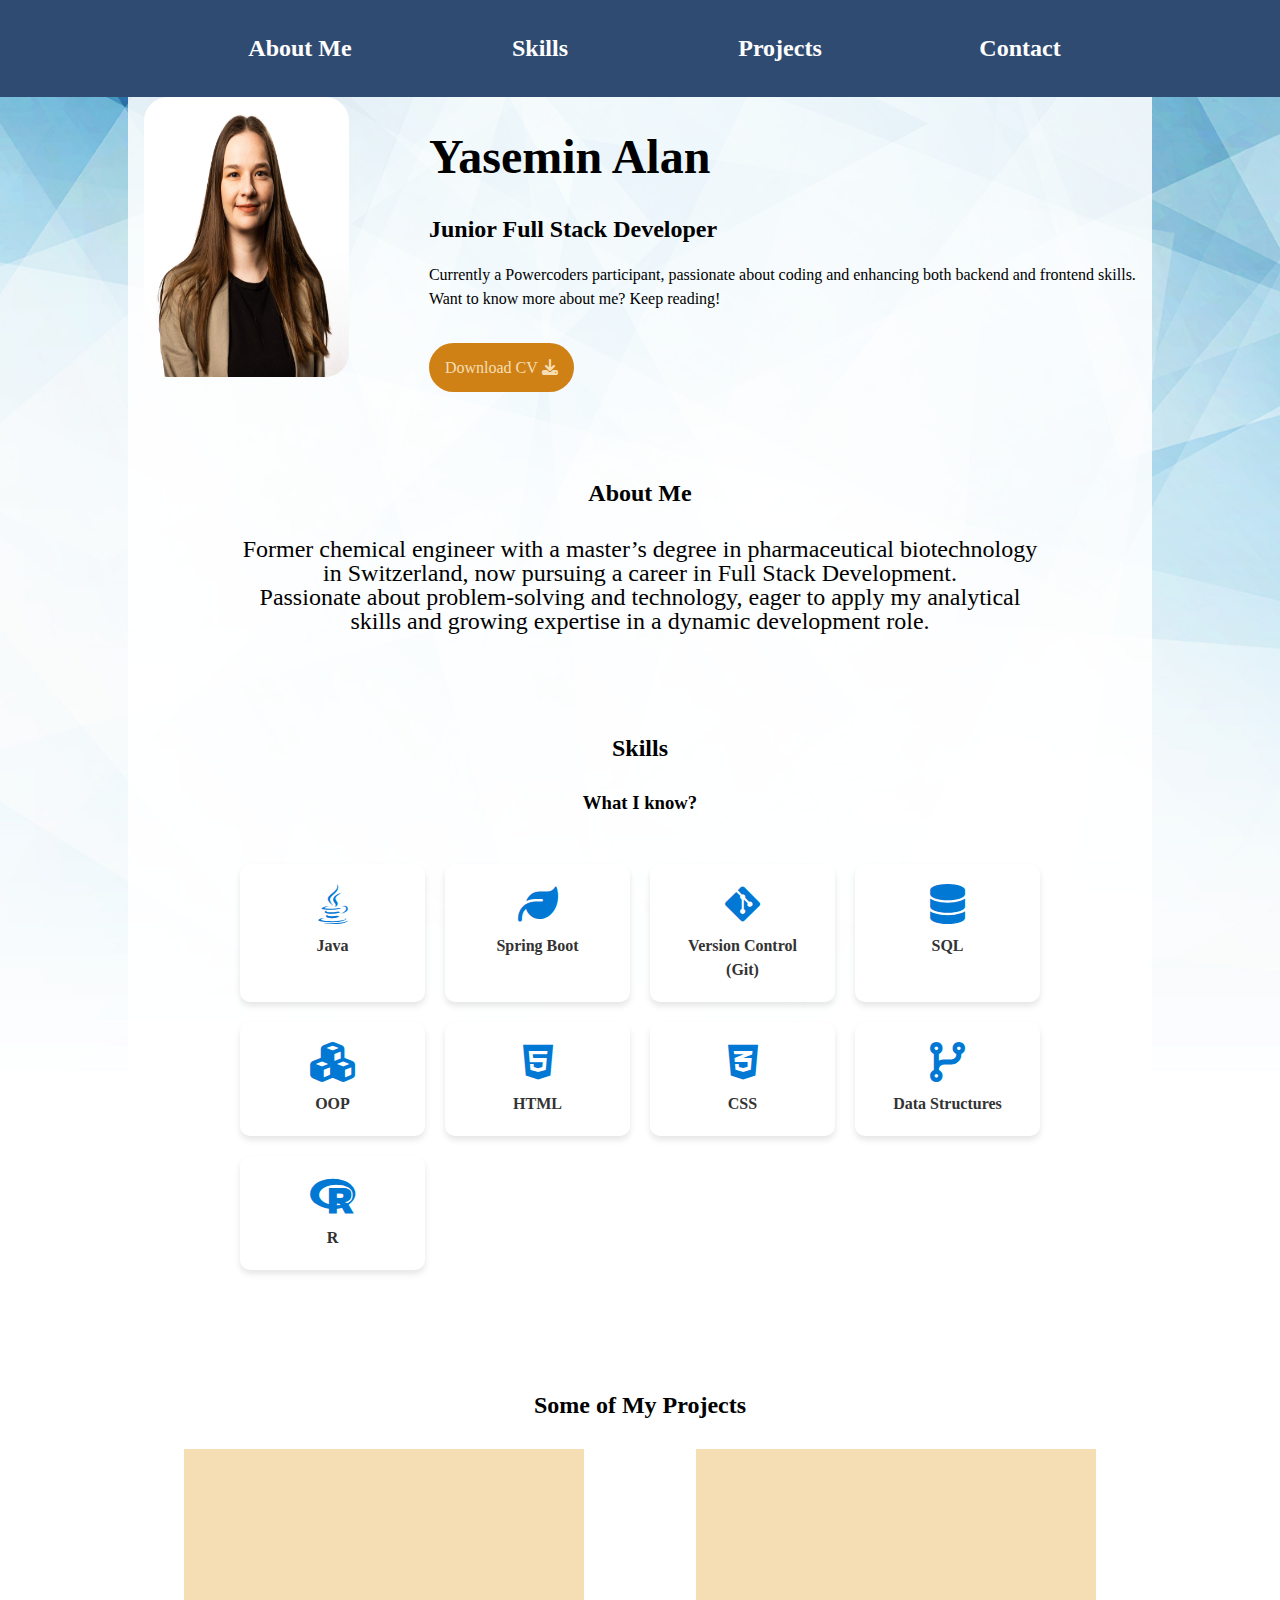
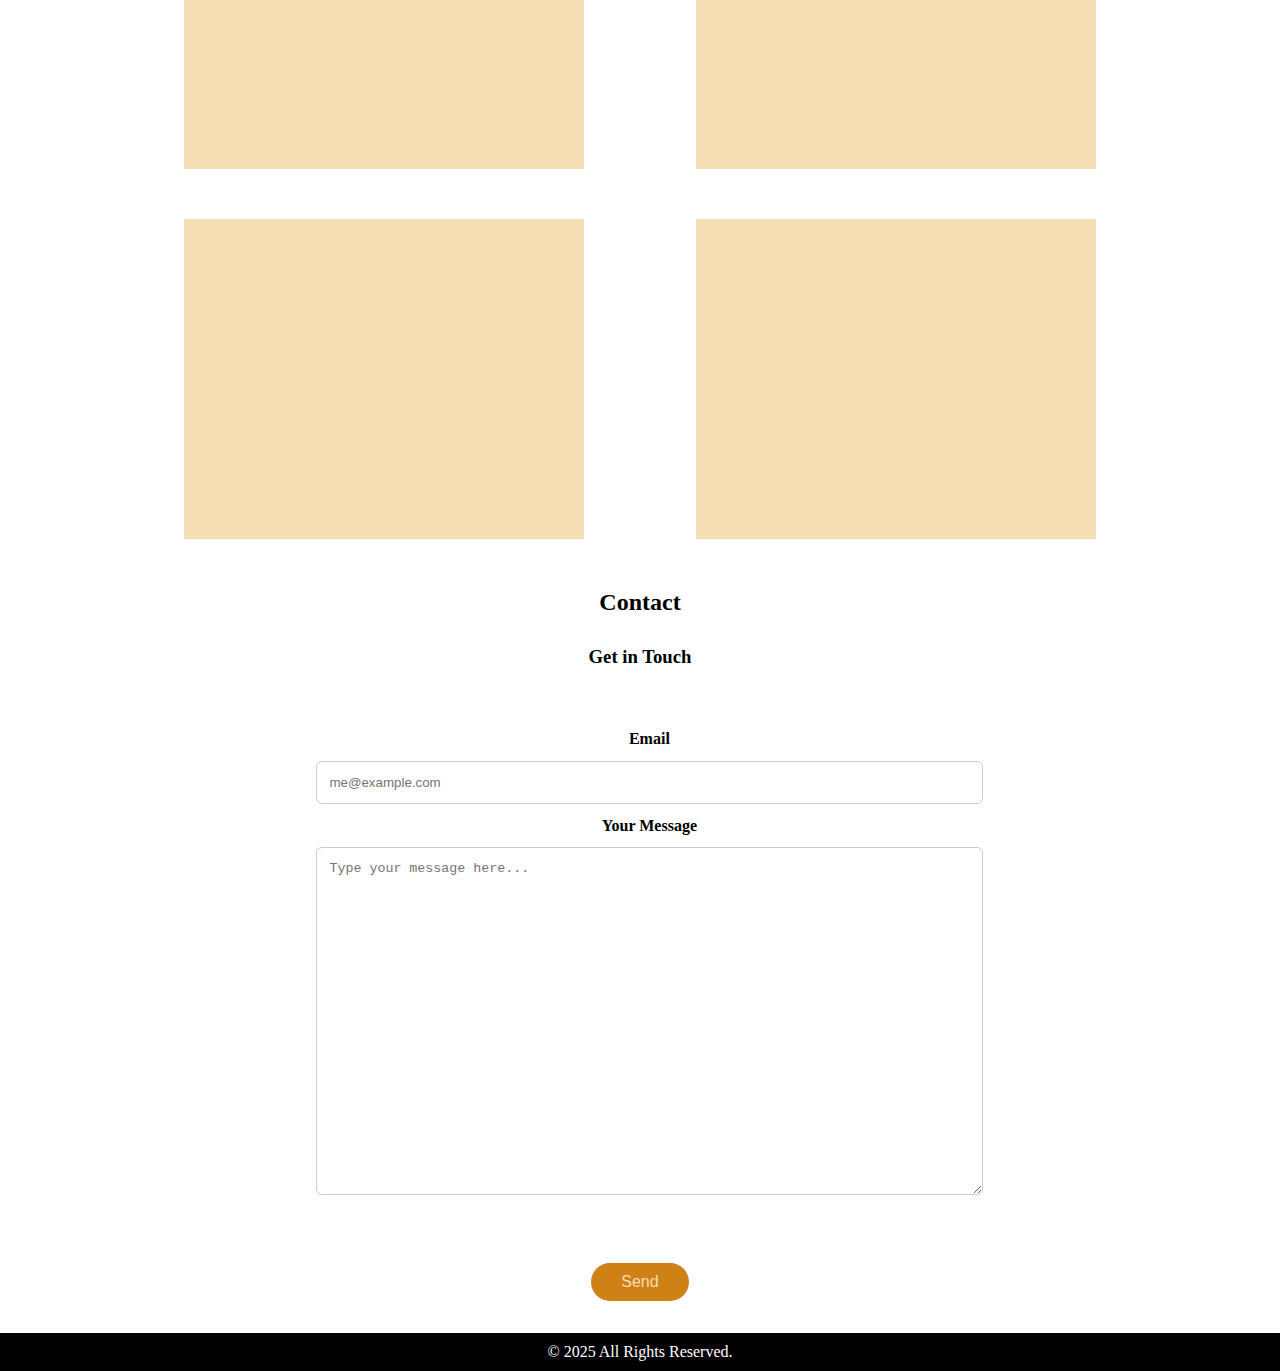
<file: index.html>
<!DOCTYPE html>
<html lang="en">
  <head>
    <meta charset="UTF-8" />
    <meta name="viewport" content="width=device-width, initial-scale=1.0" />
    <title>Yasemin Alan - Junior Full Stack Developer</title>
    <link
  rel="stylesheet"
  href="https://cdnjs.cloudflare.com/ajax/libs/font-awesome/6.5.0/css/all.min.css"
/>
    <!-- <link href="https://cdn.jsdelivr.net/npm/bootstrap@5.3.5/dist/css/bootstrap.min.css" rel="stylesheet" integrity="sha384-SgOJa3DmI69IUzQ2PVdRZhwQ+dy64/BUtbMJw1MZ8t5HZApcHrRKUc4W0kG879m7" crossorigin="anonymous"> -->
    <link rel="stylesheet" href="style.css" />
  </head>
  <body>

    <header>
      <nav>
        <ul>
          <li><a href="#about-me">About Me</a></li>
          <li><a href="#skills">Skills</a></li>
          <li><a href="#projects">Projects</a></li>
          <li><a href="#contact">Contact</a></li>
        </ul>
      </nav>
    </header>
      <div class = "wrapper">
    <section>
      <section id = "introduction">
      <div class="introduction section-container container">
        <img src="images/portrait.jpeg" alt="my-photo" />
        <div class="introduction-text">
          <h1>Yasemin Alan</h1>
          <h2>Junior Full Stack Developer</h2>
          <p>
            Currently a Powercoders participant, passionate about coding and
            enhancing both backend and frontend skills.
            <br>Want to know more about me? Keep reading!</br>
          </p>
          <a href="documents/cv.pdf" target="_blank">
            Download CV  <i class="fas fa-download"></i></a>
        </div>
      </div>
    </section>
    
    <section id = "about-me">
      <div class = "about-me section-container">
        <h2>About Me</h2>
        <p>Former chemical engineer with a
          master’s degree in pharmaceutical
          biotechnology in Switzerland, now
          pursuing a career in Full Stack
          Development. <br>Passionate about
          problem-solving and technology, eager
          to apply my analytical skills and growing
          expertise in a dynamic development
          role.</p>
      </div>
    </section>

    <section id = "skills">
      <div class = "skills section-container">
        <h2>Skills</h2>
        <h3>What I know?</h3>
        <div class="grid-container">
          <div class="grid-item">
            <i class="fab fa-java"></i>
            <p>Java</p>
          </div>
          <div class="grid-item">
            <i class="fas fa-leaf"></i>
            <p>Spring Boot</p>
          </div>
          <div class="grid-item">
            <i class="fab fa-git-alt"></i>
            <p>Version Control (Git)</p>
          </div>
          <div class="grid-item">
            <i class="fas fa-database"></i>
            <p>SQL</p>
          </div>
          <div class="grid-item">
            <i class="fas fa-cubes"></i>
            <p>OOP</p>
          </div>
          <div class="grid-item">
            <i class="fab fa-html5"></i>
            <p>HTML</p>
          </div>
          <div class="grid-item">
            <i class="fab fa-css3-alt"></i>
            <p>CSS</p>
          </div>
          <div class="grid-item">
            <i class="fas fa-code-branch"></i>
            <p>Data Structures</p>
          </div>
          <div class="grid-item">
            <i class="fab fa-r-project"></i>
            <p>R</p>
          </div>
        </div>
      </div>
    </section>

    <section id = "projects">
      <div class = "projects section-container">
        <h2>Some of My Projects</h2>
        <div class="project-items">
          <div class = "project"></div>
          <div class = "project"></div>
      </div>
      <div class="project-items">
        <div class = "project"></div>
        <div class = "project"></div>
      </div>
      </div>
    </section>

    <section id = "contact">
      <div class = "contact section-container">
        <h2>Contact</h2>
        <h3>Get in Touch</h3>
        <form action="" method="post">
        <fieldset>
          <label for="email"> <b>Email</b></label>
          <br>
          <input
            type="email"
            id="email"
            name="email"
            placeholder="me@example.com"
          />
          <br>
          <labels for="message"><b>Your Message</b></labels>
          <br>
          <textarea
            name="message"
            id="message"
            placeholder="Type your message here..."
          ></textarea>
        </fieldset>
        <button type="submit" class="button">Send</button>
      </form>
      </div>
    </section>
    </section>
    </div>
    <footer>&copy; 2025 All Rights Reserved.</footer>
    <!-- <script src="https://cdn.jsdelivr.net/npm/bootstrap@5.3.5/dist/js/bootstrap.bundle.min.js" integrity="sha384-k6d4wzSIapyDyv1kpU366/PK5hCdSbCRGRCMv+eplOQJWyd1fbcAu9OCUj5zNLiq" crossorigin="anonymous"></script> -->
  </body>
</html>
</file>
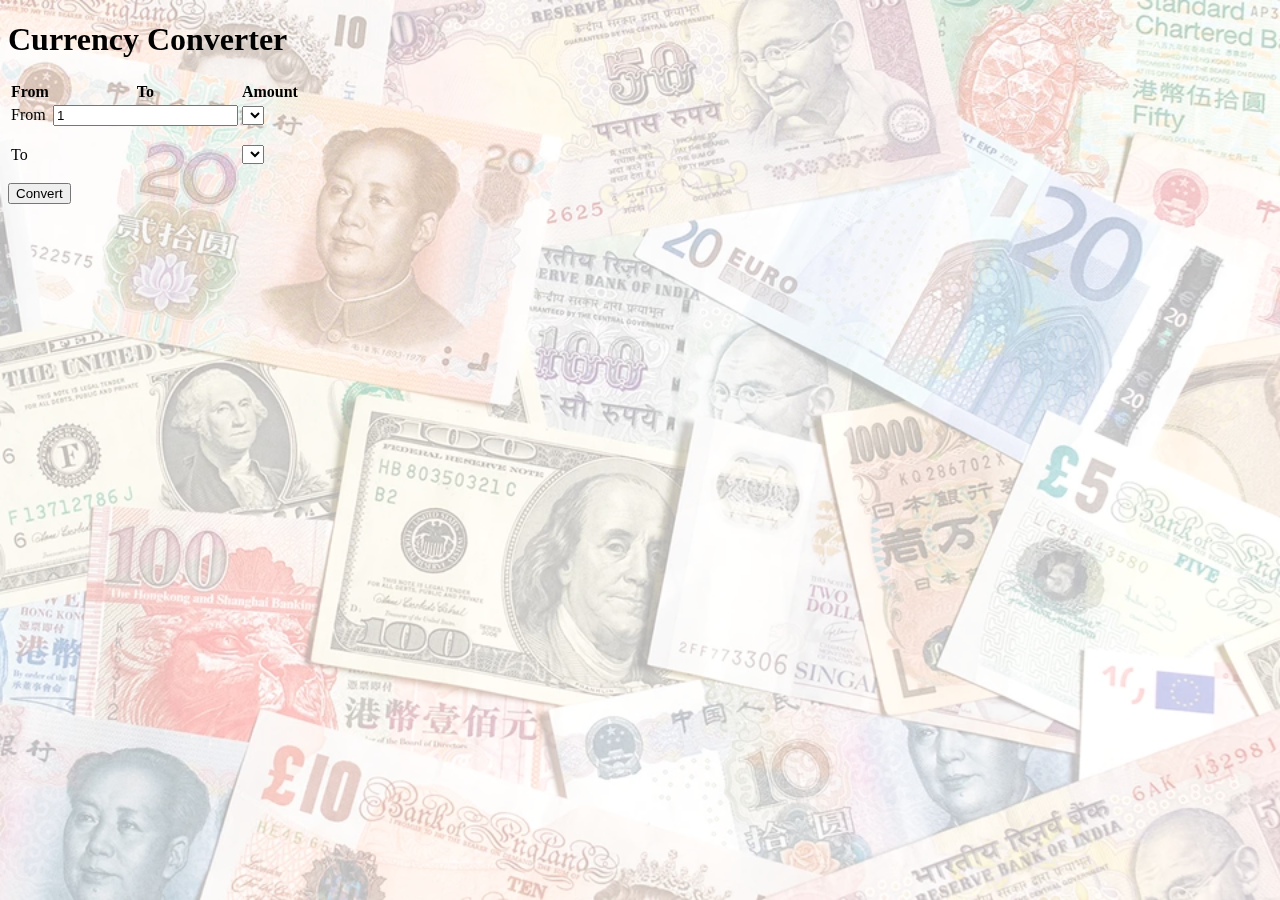
<file: currency_converter/index.html>
<!DOCTYPE html>
<html lang="en">

<head>
  <meta charset="UTF-8">
  <meta name="viewport" content="width=device-width, initial-scale=1.0">
  <title>Currency Converter</title>
  <link href="https://cdn.jsdelivr.net/npm/bootstrap@5.3.5/dist/css/bootstrap.min.css" rel="stylesheet"
    integrity="sha384-SgOJa3DmI69IUzQ2PVdRZhwQ+dy64/BUtbMJw1MZ8t5HZApcHrRKUc4W0kG879m7" crossorigin="anonymous">
  <link rel="stylesheet" href="style.css">
</head>

<body>
  <div class="bg-image"></div>
  <div class="container content" style="max-width: 600px;">
    <div class="d-flex flex-column justify-content-center align-items-center vh-100 gap-5">
      <div class="card bg-white p-4 shadow w-100">
        <h1 class="text-center mb-4" style="white-space: nowrap;">Currency Converter</h1>
        <table class="table">
          <thead>
            <tr>
              <th class="col-2">From</th>
              <th class="col-5">To</th>
              <th class="col-5">Amount</th>
            </tr>
          </thead>
          <tbody>
            <tr>
              <td><label for="amount">From</label></td>
              <td><input type="number" id="amount" name="amount" class="form-control text-center" value="1"></td>
              <td><select id="from" class="form-select">
                </select></td>
            </tr>
            <tr>
              <td>
                <p>To</p>
              </td>
              <td>
                <p class="text-center fw-bold" id="result"></p>
              </td>
              <td><select id="to" class="form-select">
                </select></td>
            </tr>
          </tbody>
        </table>
        <button type="button" class="btn btn-success btn-lg" id="myButton">Convert</button>
      </div>
    </div>
  </div>
  <script src="https://cdn.jsdelivr.net/npm/bootstrap@5.3.5/dist/js/bootstrap.bundle.min.js"
    integrity="sha384-k6d4wzSIapyDyv1kpU366/PK5hCdSbCRGRCMv+eplOQJWyd1fbcAu9OCUj5zNLiq"
    crossorigin="anonymous"></script>
  <script src="script.js"></script>
</body>

</html>
</file>
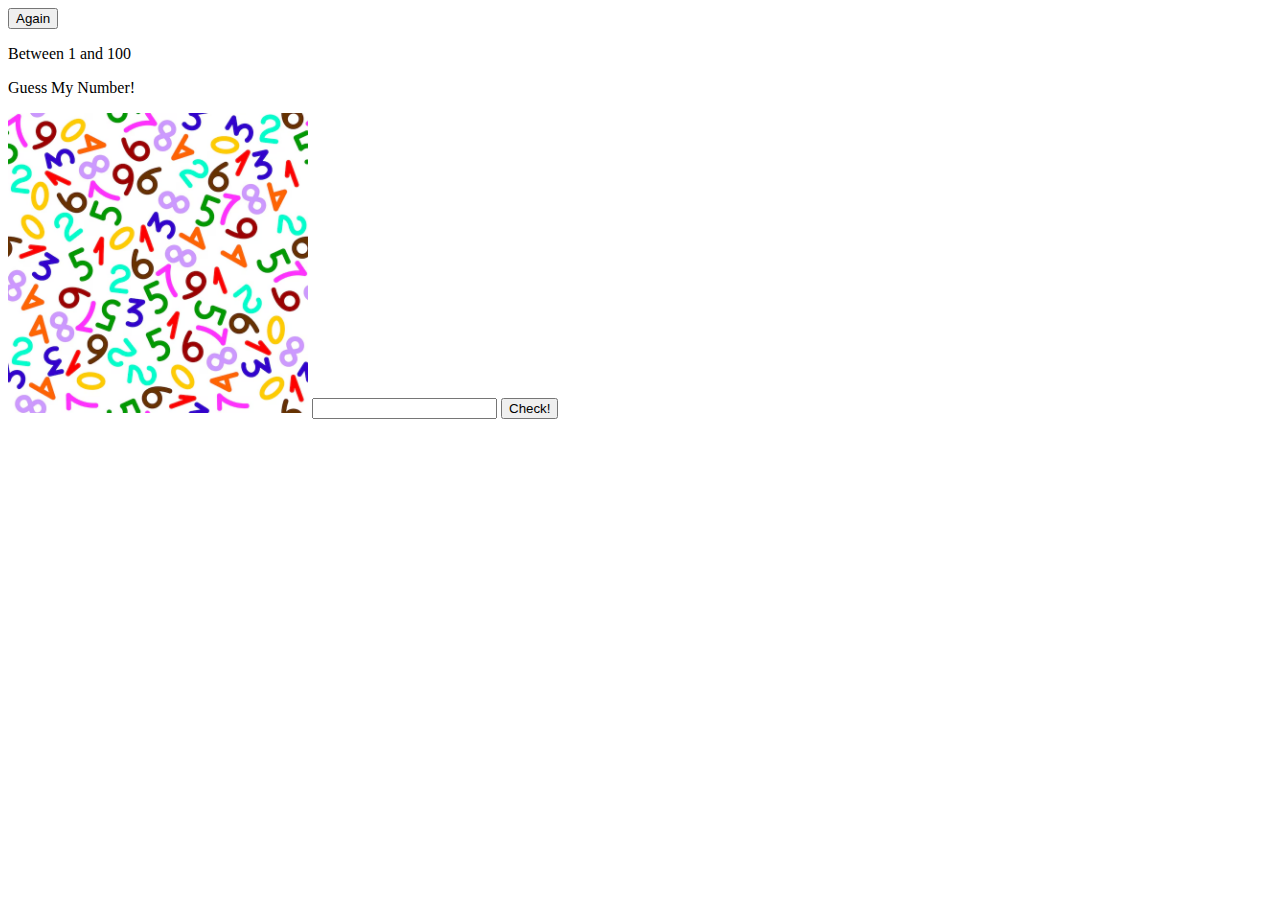
<file: guess-my-number/index.html>
<!DOCTYPE html>
<html lang="en">

<head>
  <meta charset="UTF-8">
  <meta name="viewport" content="width=device-width, initial-scale=1.0">
  <title>Guess My Number</title>
  <link href="https://cdn.jsdelivr.net/npm/bootstrap@5.3.5/dist/css/bootstrap.min.css" rel="stylesheet"
    integrity="sha384-SgOJa3DmI69IUzQ2PVdRZhwQ+dy64/BUtbMJw1MZ8t5HZApcHrRKUc4W0kG879m7" crossorigin="anonymous">
</head>

<body>
  <div class="d-flex justify-content-between mx-4">
    <button type="button" class="btn btn-primary btn-lg" onclick="reloadPage()">Again</button>
    <p class="fs-2">Between 1 and 100</p>
  </div>
  <p class="fs-1 text-center">Guess My Number!</p>
  <img class="d-block mx-auto" src="images/numbers.avif" alt="numbers" style="width: 300px; height: auto;">
  <input class="d-block mx-auto mt-5" type="number" name="number" id="myNumber">
  <button class="d-block mx-auto mt-5 btn btn-light btn-lg" type="submit" onclick="getNumber()">Check!</button>
  <p id="message" class="fs-1 text-center mt-5"></p>
  <script src="https://cdn.jsdelivr.net/npm/bootstrap@5.3.5/dist/js/bootstrap.bundle.min.js"
    integrity="sha384-k6d4wzSIapyDyv1kpU366/PK5hCdSbCRGRCMv+eplOQJWyd1fbcAu9OCUj5zNLiq"
    crossorigin="anonymous"></script>
  <script src="script.js"></script>
</body>

</html>
</file>
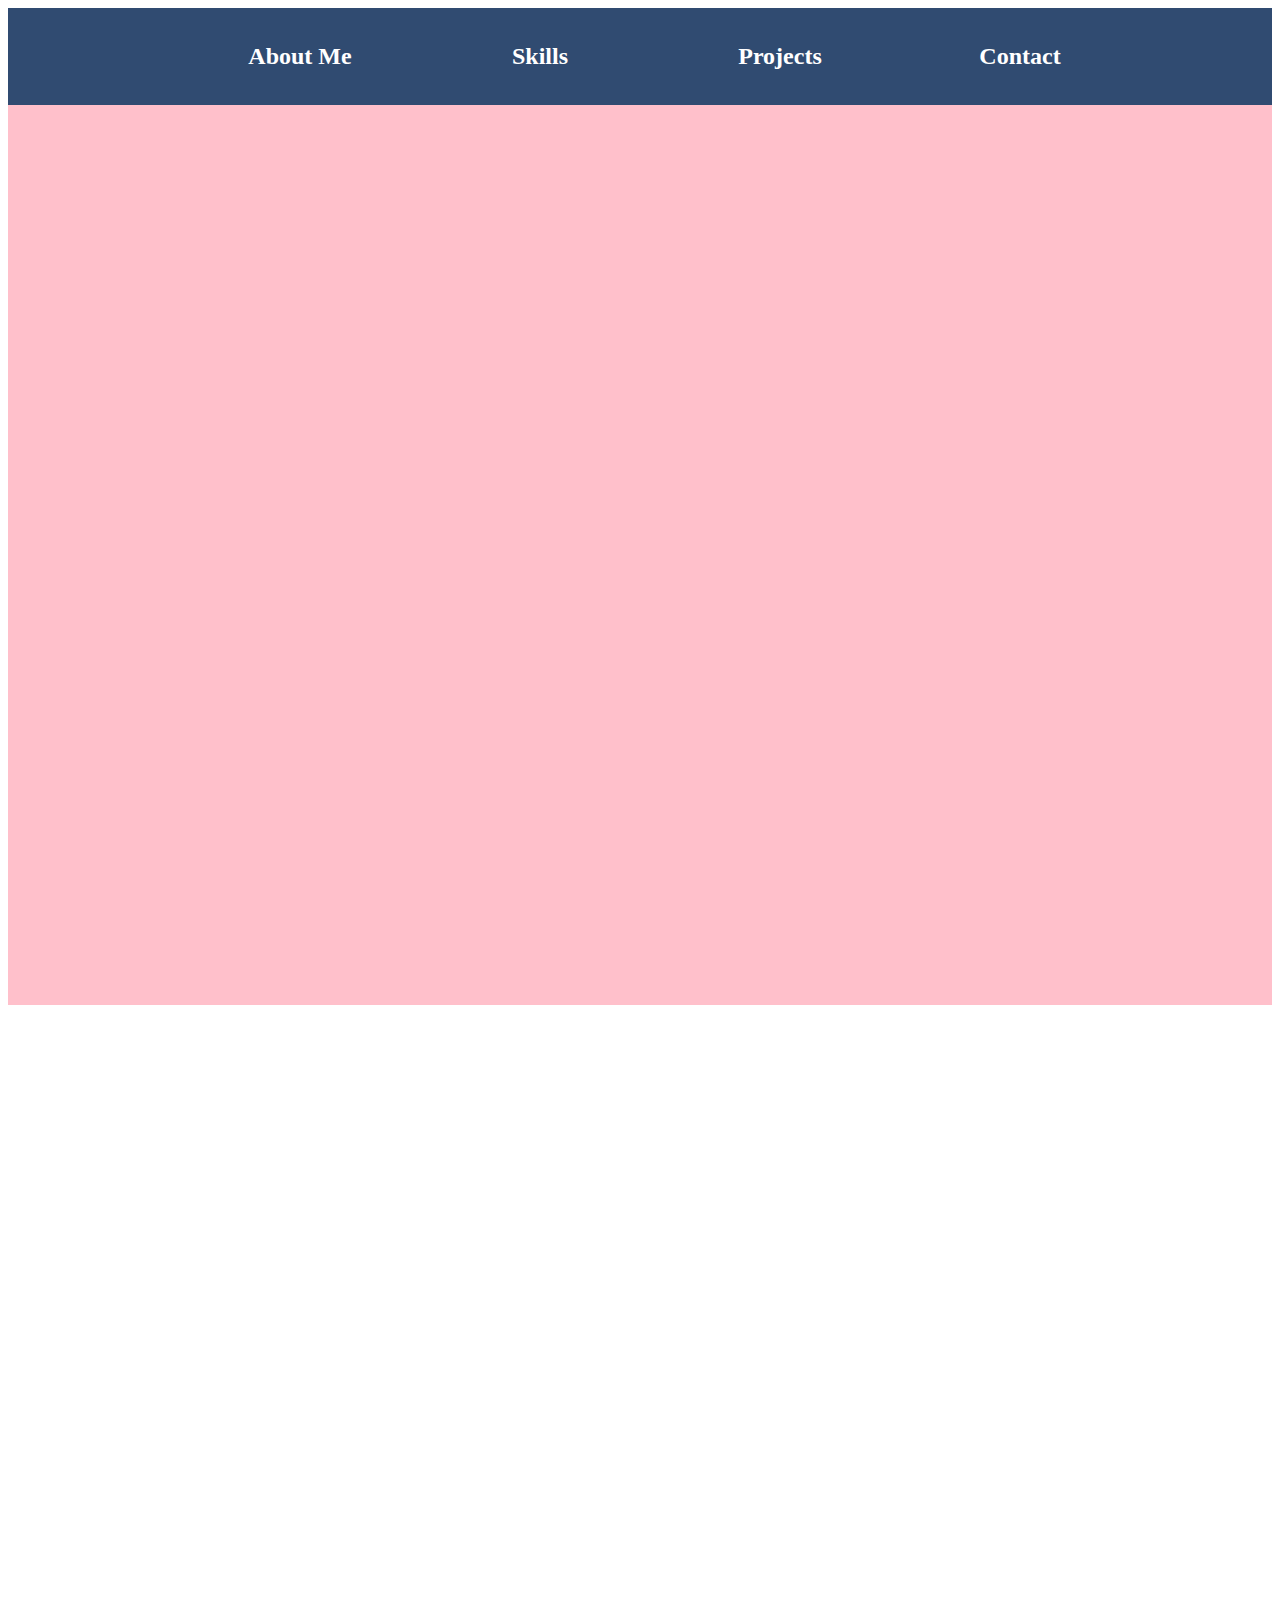
<file: index2.html>
<!DOCTYPE html>
<html lang="en">

<head>
  <meta charset="UTF-8">
  <meta name="viewport" content="width=device-width, initial-scale=1.0">
  <title>Document</title>
  <link rel="stylesheet" href="style2.css">
</head>

<body>
  <header>
    <nav>
      <ul>
        <li><a href="#about-me">About Me</a></li>
        <li><a href="#skills">Skills</a></li>
        <li><a href="#projects">Projects</a></li>
        <li><a href="#contact">Contact</a></li>
      </ul>
    </nav>
  </header>
  <section></section>
  <section></section>
  <section></section>
  <section></section>
  <section></section>
</body>

</html>
</file>
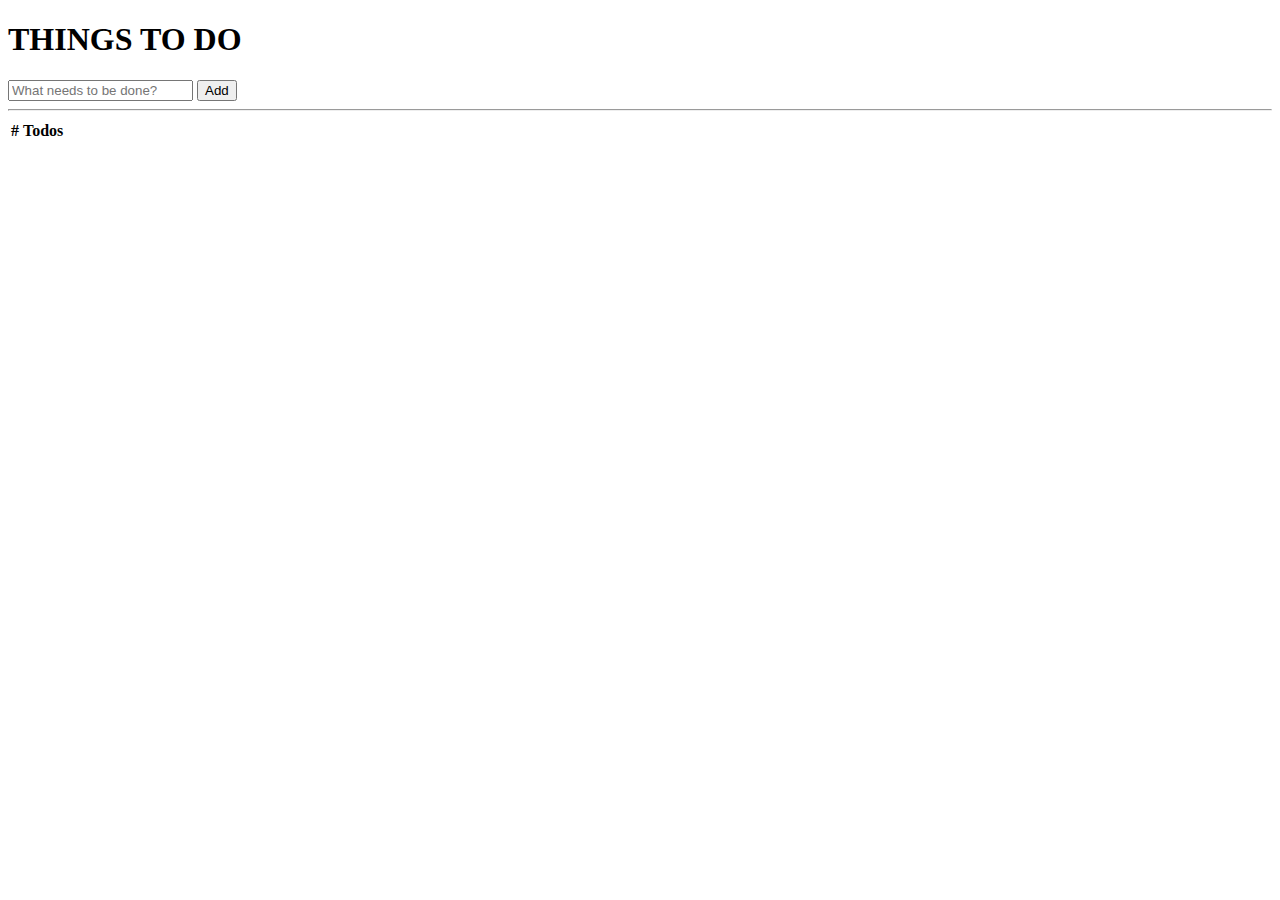
<file: todo-app/todo.html>
<!DOCTYPE html>
<html lang="en">

<head>
  <meta charset="UTF-8">
  <meta name="viewport" content="width=device-width, initial-scale=1.0">
  <title>ToDo List</title>
  <link href="https://cdn.jsdelivr.net/npm/bootstrap@5.3.5/dist/css/bootstrap.min.css" rel="stylesheet"
    integrity="sha384-SgOJa3DmI69IUzQ2PVdRZhwQ+dy64/BUtbMJw1MZ8t5HZApcHrRKUc4W0kG879m7" crossorigin="anonymous">
</head>

<body>
  <div class="container my-4">
    <div class="d-flex justify-content-center">
      <h1>THINGS TO DO</h1>
    </div>
    <div class="input-group mb-3">
      <input id="new-todo-input" type="text" class="form-control" placeholder="What needs to be done?"
        aria-label="Recipient's username" aria-describedby="button-addon2">
      <button class="btn btn-primary" type="button" id="button-addon2" onclick="addNewToDo()">Add</button>
    </div>
  </div>
  <hr>
  <div class="container">
    <table class="table table-striped table-bordered">
      <thead>
        <tr>
          <th scope="col">#</th>
          <th scope="col">Todos</th>
        </tr>
      </thead>
      <tbody id="todo-rows">
      </tbody>
    </table>
  </div>
  <script src="https://cdn.jsdelivr.net/npm/bootstrap@5.3.5/dist/js/bootstrap.bundle.min.js"
    integrity="sha384-k6d4wzSIapyDyv1kpU366/PK5hCdSbCRGRCMv+eplOQJWyd1fbcAu9OCUj5zNLiq"
    crossorigin="anonymous"></script>
  <script src="./todoService.js"></script>
  <script src="./script.js"></script>
</body>

</html>
</file>
<file: style.css>
html,
body {
  height: 100%;
  margin: 0;
  background-image: url("images/1511.jpg");
  background-size: cover;
  background-position: center;
  background-repeat: no-repeat;
  background-attachment: fixed;
}

nav {
  margin-top: 0;
  border: 3px solid #304b71;
}
.wrapper {
  display: flex;
  flex-direction: column;
  width: 80%;
  margin: 0 auto;
  background-color: rgba(255, 255, 255, 0.85);
}

.section-container {
  margin-top: 10%;
}

section {
  flex: 1;
}
:root {
  --primary-color: #304b71;
  --secondary-color: #6b8aa5;
  --background-color: #d08116;
  --font-size: 16px;
}
header {
  background-color: var(--primary-color);
}
nav ul {
  list-style-type: none;
  display: flex;
  justify-content: center;
  gap: 5rem;
}
nav li {
  display: inline-block;
  text-align: center;
  width: 10rem;
}
nav a {
  font-size: 1.5rem;
  color: white;
  font-weight: bold;
  text-decoration: none;
  display: block;
  padding: 1rem;
}
nav a:hover {
  background-color: white;
  color: var(--secondary-color);
}
h1 {
  font-size: 3rem;
}
img {
  width: 20%;
  border-radius: 1.5rem;
}
.introduction {
  display: flex;
  flex-flow: row nowrap;
  justify-content: center;
  margin-top: 0px;
  gap: 5rem;
}
.introduction a {
  text-decoration: none;
  background-color: var(--background-color);
  color: wheat;
  padding: 1rem;
  border-radius: 2rem;
}
.introduction a:hover {
  background-color: wheat;
  color: var(--background-color);
}
.about-me h2,
.skills h2,
.contact h2,
.projects h2,
h3 {
  text-align: center;
  margin-bottom: 30px;
}
p {
  margin-bottom: 3rem;
  line-height: 1.5rem;
}
.about-me {
  max-width: 800px;
  margin-left: auto;
  margin-right: auto;
  text-align: center;
}
.about-me p {
  font-size: 1.5rem;
  line-height: 1.5rem;
}
.grid-container {
  display: grid;
  grid-template-columns: repeat(auto-fit, minmax(150px, 1fr));
  gap: 20px;
  padding: 20px;
  max-width: 800px;
  margin: auto;
}

.grid-item {
  background: #ffffff;
  box-shadow: 0 4px 6px rgba(0, 0, 0, 0.1);
  border-radius: 10px;
  padding: 20px;
  text-align: center;
  transition: transform 0.3s;
}

.grid-item i {
  font-size: 40px;
  margin-bottom: 10px;
  color: #0078d4;
}
.grid-item p {
  margin: 0;
  font-weight: bold;
  color: #333;
}
.project {
  width: 25rem;
  height: 20rem;
  background-color: wheat;
}
.project-items {
  display: flex;
  flex-direction: row;
  justify-content: space-around;
  margin-bottom: 50px;
}
.contact {
  max-width: 70%;
  margin: 0 auto;
}
fieldset {
  border: none;
  padding: 2rem;
  text-align: center;
}
input {
  width: 40rem;
  margin: 0.8rem 0;
  padding: 0.8rem;
  border: 1px solid #ccc;
  border-radius: 6px;
}
textarea {
  margin-top: 0.8rem;
  width: 40rem;
  height: 20rem;
  padding: 0.8rem;
  border: 1px solid #ccc;
  border-radius: 6px;
}
input:focus,
textarea:focus {
  border: 3px solid #304b71;
  outline: none;
}
.button {
  display: block;
  margin: 2rem auto;
  text-align: center;
  padding: 10px 30px;
  border: none;
  background-color: var(--background-color);
  color: wheat;
  font-size: 1rem;
  border-radius: 2rem;
}
.button:hover {
  background-color: wheat;
  color: var(--background-color);
}
footer {
  background-color: black;
  color: white;
  text-align: center;
  padding: 10px 0;
}
</file>
<file: currency_converter/style.css>
.bg-image {
  position: fixed;
  top: 0;
  left: 0;
  width: 100%;
  height: 100%;
  background-image: url('images/currency.png');
  background-size: cover;
  background-position: center;
  opacity: 0.3;
  z-index: -1;
}

.content {
  position: relative;
  z-index: 1;
}
</file>
<file: style2.css>
:root {
  --primary-color: #304b71;
  --secondary-color: #6b8aa5;
  --background-color: #d08116;
  --font-size: 16px;
}

section {
  height: 100vh;
}

section:nth-child(even) {
  background-color: pink;
}

header {
  background-color: var(--primary-color);
}

nav {
  margin-top: 0;
  border: 3px solid #304b71;
}

nav ul {
  list-style-type: none;
  display: flex;
  justify-content: center;
  gap: 5rem;
}

nav li {
  display: inline-block;
  text-align: center;
  width: 10rem;
}

nav a {
  font-size: 1.5rem;
  color: white;
  font-weight: bold;
  text-decoration: none;
  display: block;
  padding: 1rem;
}

nav a:hover {
  background-color: white;
  color: var(--secondary-color);
}
</file>
